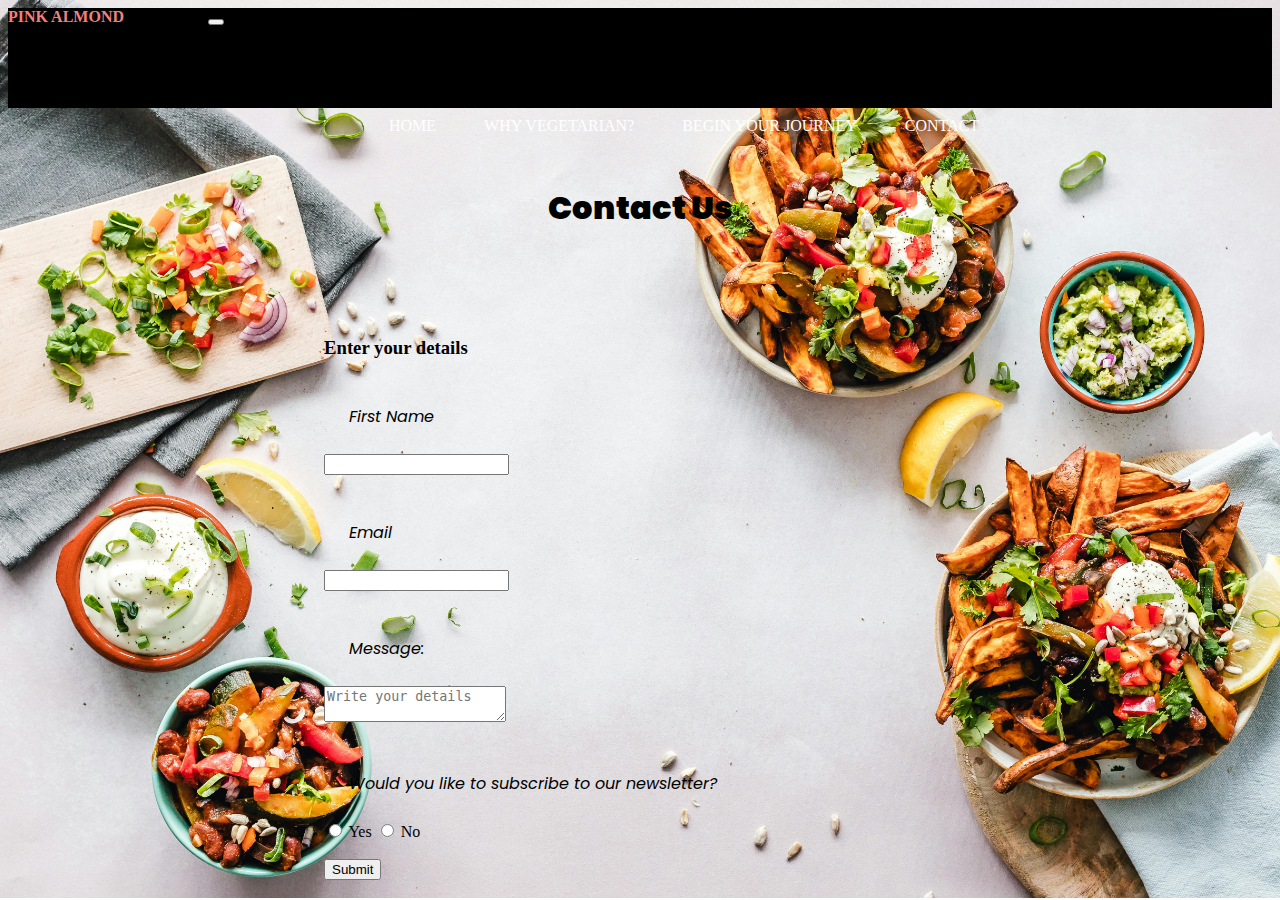
<file: contact/contact.html>
<!DOCTYPE html>
<html lang="en">
  <head>
    <meta charset="UTF-8" />
    <meta http-equiv="X-UA-Compatible" content="IE=edge" />
    <meta name="viewport" content="width=device-width, initial-scale=1.0" />
    <link
      href="https://cdn.jsdelivr.net/npm/bootstrap@5.0.2/dist/css/bootstrap.min.css"
      rel="stylesheet"
      integrity="sha384-EVSTQN3/azprG1Anm3QDgpJLIm9Nao0Yz1ztcQTwFspd3yD65VohhpuuCOmLASjC"
      crossorigin="anonymous"
    />
    <title>Contact</title>
    <link rel="stylesheet" href="../why/style.css" />
  </head>
  <body class="">
<header class="bg-dark">
  <!-- Responsive Navbar -->
  <nav class="navbar navbar-expand-lg navbar-dark bg-dark" style="
    padding-top: 0px;
    padding-bottom: 0px;
    height: 100px;
">
    <a class="navbar-brand" href="#">PINK ALMOND</a>
    <button class="navbar-toggler" type="button" data-bs-toggle="collapse" data-bs-target="#navbarNav" aria-controls="navbarNav" aria-expanded="false" aria-label="Toggle navigation">
      <span class="navbar-toggler-icon"></span>
    </button>
    <div class="collapse navbar-collapse bg-dark" id="navbarNav">
      <ul class="navbar-nav ml-auto bg-dark">
        <li class="nav-item">
          <a class="nav-link" href="../index.html">HOME</a>
        </li>
        <li class="nav-item bg-dark">
          <a class="nav-link" href="../why/whyVegetarian.html">WHY VEGETARIAN?</a>
        </li>
        <li class="nav-item">
          <a class="nav-link" href="../main/plans.html">BEGIN YOUR JOURNEY</a>
        </li>
        <li class="nav-item">
          <a class="nav-link" href="#">CONTACT</a>
        </li>
      </ul>
    </div>
  </nav>
</header>

<!--     <header>
      <!--Navbar-->
<!--       <nav class="navbar-dark">
        <ul>
          <li><a href="../index.html">Home</a></li>
          <li><a href="../why/whyVegetarian.html">Why Vegetarian?</a></li>
          <li><a href="../main/plans.html">Begin Your Journey</a></li>
          <li><a href="#">Contact</a></li>
        </ul>
      </nav>
    </header> --> 
    <!--Heading Contact us-->
    <div class="bg-dark">
      <h1 class="text-white text-center">Contact Us</h1>
    </div>

<!--     <main class="">
      <img
        src="foodies.jpg"
        alt="picture written food is bae"
        class="footer p-0"
      />

      <img
        src="balance.jpg"
        alt="picture written balance your life"
        class="footer p-0"
      />
    </main> -->
    <!--Contact Details-->
    <footer class="balance  text-black">
      <h3 class="text-center">Enter your details</h3>

      <p><label for="name" class="col-2 col-form-label">First Name</label></p>
      <input type="text" class="form-control p-2" id="name" />

      <p><label for="email" class="col-sm-2 col-form-label">Email</label></p>
      <input type="email" class="form-control p-3" id="email" />

      <p>
        <label for="message" class="col-sm-2 col-form-label">Message:</label>
      </p>
      <textarea
        name="message"
        class="form-control"
        tabindex="4"
        placeholder="Write your details"
        required
        id="message"
      ></textarea>
      <p>Would you like to subscribe to our newsletter?</p>
      <input class="form-check-input" type="radio" name="yes" id="yes" />
      <label class="form-check-label" for="yes"> Yes </label>

      <input class="form-check-input" type="radio" name="no" id="no" />
      <label class="form-check-label" for="no"> No </label>
      <br />
      <br />
      <input type="submit" value="Submit" class="d-flex" />
    </footer>
<script src="https://code.jquery.com/jquery-3.6.0.min.js"></script>
<script src="https://cdn.jsdelivr.net/npm/bootstrap@5.0.2/dist/js/bootstrap.bundle.min.js"></script>
  </body>
</html>
</file>
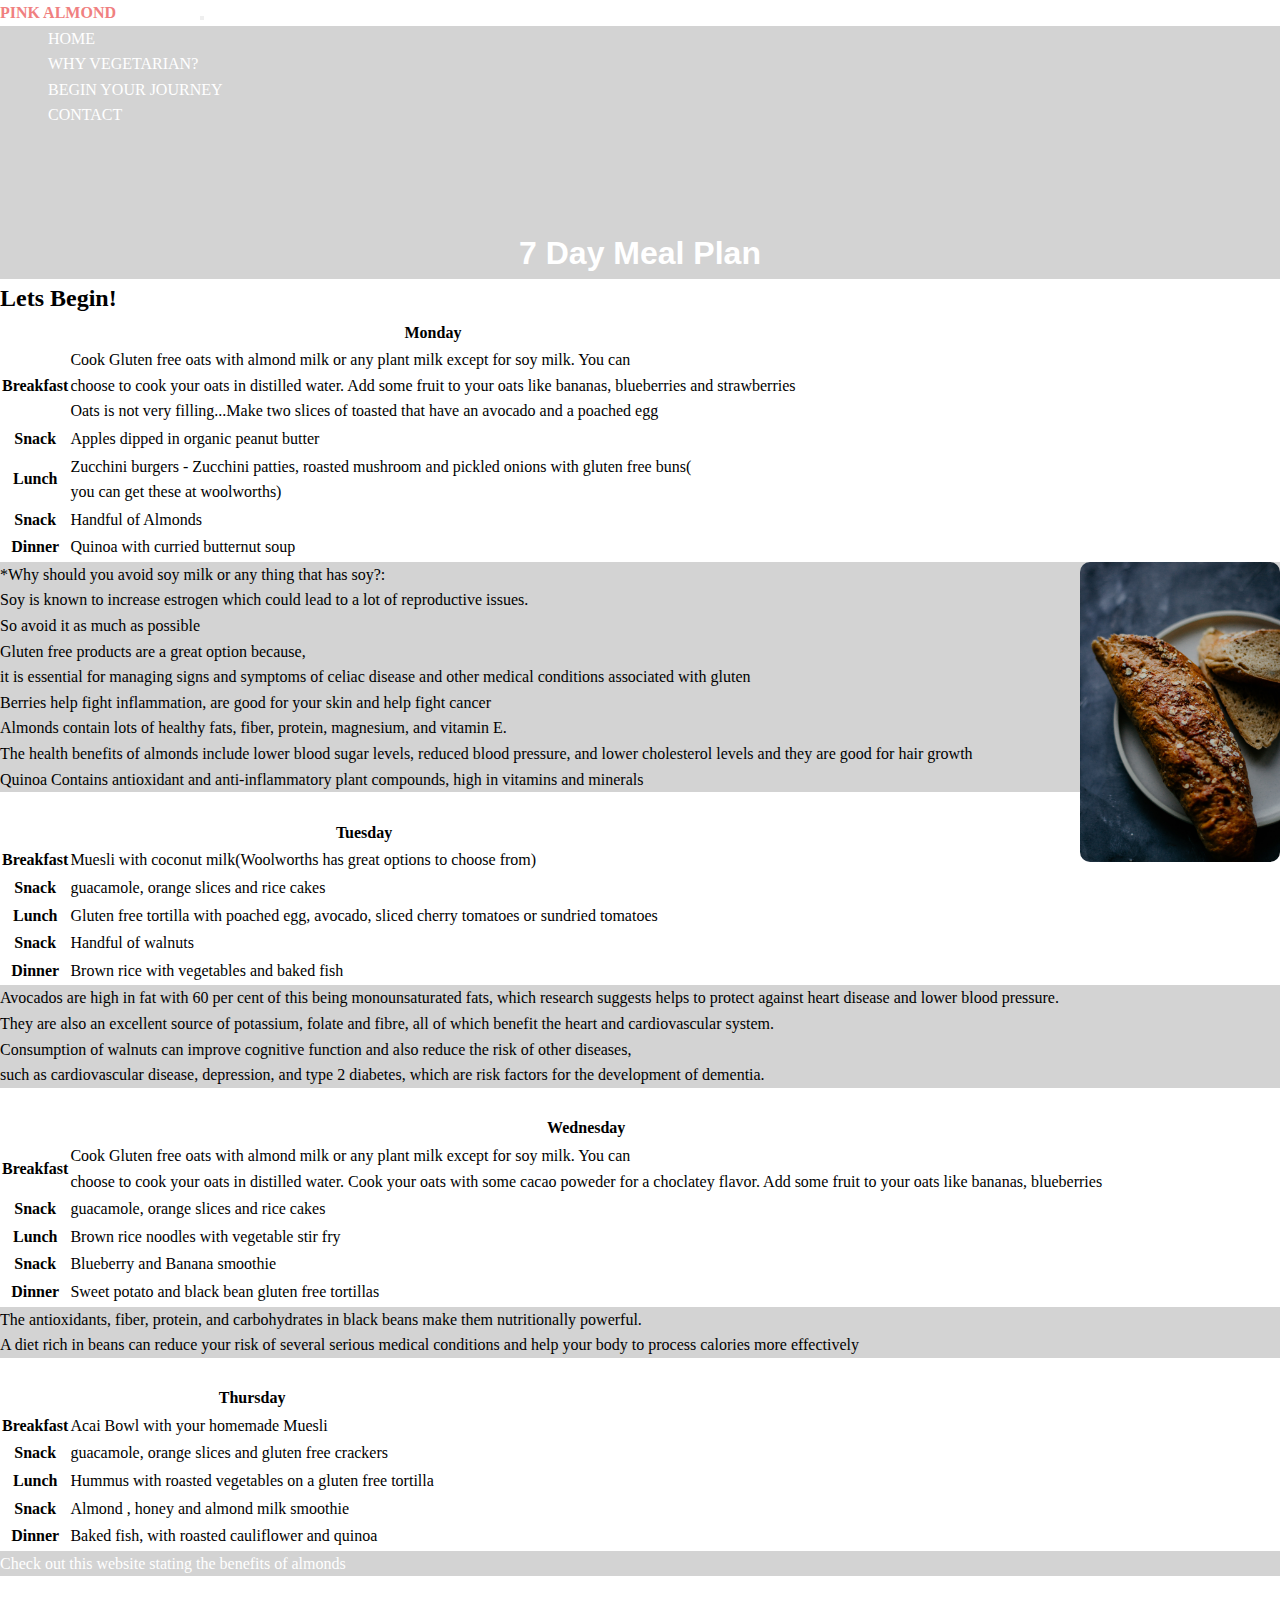
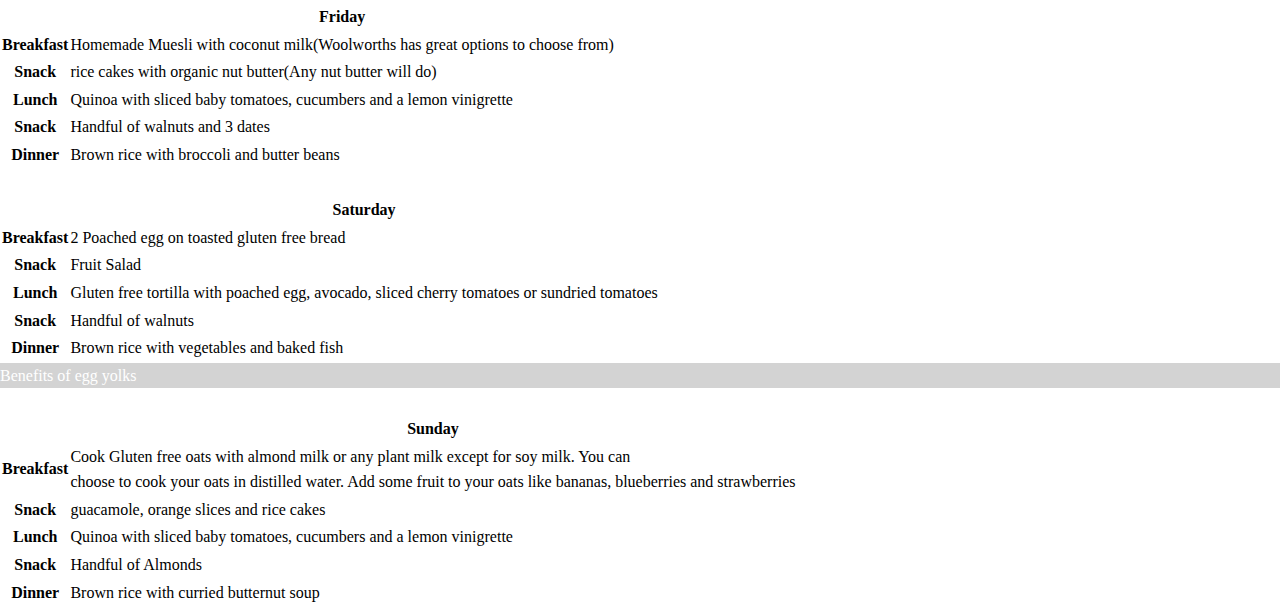
<file: main/meals.html>
<!DOCTYPE html>
<html lang="en">
<head>
    <meta charset="UTF-8">
    <meta http-equiv="X-UA-Compatible" content="IE=edge">
    <meta name="viewport" content="width=device-width, initial-scale=1.0">
    <link href="https://cdn.jsdelivr.net/npm/bootstrap@5.0.2/dist/css/bootstrap.min.css" rel="stylesheet" integrity="sha384-EVSTQN3/azprG1Anm3QDgpJLIm9Nao0Yz1ztcQTwFspd3yD65VohhpuuCOmLASjC" crossorigin="anonymous">
    <title>7 Day Meal Plan</title>
    <link rel ="stylesheet" href ="../style.css">
</head>
<body>
<!--  <header> -->
  <!--7 Day Meal Plan Navbar-->
<!--     <nav class="" >
        <ul>
            <li><a href="../index.html">Home</a></li>
            <li><a href="../why/whyVegetarian.html">Why Vegetarian?</a></li>
            <li><a href="./plans.html">Begin Your Journey</a></li>
            <li><a href="../contact/contact.html">Contact</a></li>
            
        </ul>
    </nav>
 </header> -->
<header class="bg-dark head">
  <!-- Responsive Navbar -->
  <nav class="navbar navbar-expand-lg navbar-dark bg-dark">
    <a class="navbar-brand" href="#">PINK ALMOND</a>
    <button class="navbar-toggler" type="button" data-bs-toggle="collapse" data-bs-target="#navbarNav" aria-controls="navbarNav" aria-expanded="false" aria-label="Toggle navigation">
      <span class="navbar-toggler-icon"></span>
    </button>
    <div class="collapse navbar-collapse bg-dark" id="navbarNav">
      <ul class="navbar-nav ml-auto bg-dark">
        <li class="nav-item">
          <a class="nav-link" href="../index.html">HOME</a>
        </li>
        <li class="nav-item bg-dark">
          <a class="nav-link" href="../why/whyVegetarian.html">WHY VEGETARIAN?</a>
        </li>
        <li class="nav-item">
          <a class="nav-link" href="./main/plans.html">BEGIN YOUR JOURNEY</a>
        </li>
        <li class="nav-item">
          <a class="nav-link" href="../contact/contact.html">CONTACT</a>
        </li>
      </ul>
    </div>
  </nav>
</header>
 <div class ="bg-dark">
    <h1 class ="text-white p-5 text-center">7 Day Meal Plan</h1>
    
         </div>

         <section class ="pt-5 ">
          <h2 class ="text-center p-3">Lets Begin!</h2>
            <table class="table table-striped ">
                <thead>
                  <tr class="border">
                    <th scope="col"></th>
                    <!--First Day-->
                    <th scope="col" class ="text-center fs-5">Monday</th>
                    
                  </tr>
                </thead>
                <tbody>
                  <tr>
                    <th scope="row">Breakfast</th>
                    <td class ="fst-italic">Cook Gluten free oats with almond milk or any plant milk except for soy milk. You can<br>
                    choose to cook your oats in distilled water. Add some fruit to your oats like bananas, blueberries and strawberries <br>
                    Oats is not very filling...Make two slices of toasted that have an avocado and a poached egg </td>
                    
                  </tr>
                  <tr>
                    <th scope="row">Snack</th>
                    <td class ="fst-italic">Apples dipped in organic peanut butter</td>
                    
                  </tr>
                  <tr>
                    <th scope="row">Lunch</th>
                    <td class ="fst-italic">Zucchini burgers - Zucchini patties, roasted mushroom and pickled onions with gluten free buns(<br>you can get these at woolworths)</td>
                  </tr>
                  <tr>
                    <th scope="row">Snack</th>
                    <td class ="fst-italic">Handful of Almonds</td>
                    
                  </tr>
                  <tr>
                    <th scope="row">Dinner</th>
                    <td class ="fst-italic">Quinoa with curried butternut soup</td>
                    
                  </tr>
                </tbody>
              </table>
              <div class ="col-12 p-4">
                
  <img src ="./images/bread.jpg" alt ="picture of bread" >         
<p>*Why should you avoid soy milk or any thing that has soy?:<br>
Soy is known to increase estrogen which could lead to a lot of reproductive issues.<br>
So avoid it as much as possible</p>
<p>Gluten free products are a great option because, <br>
    it is essential for managing signs and symptoms of celiac disease and other medical conditions associated with gluten</p>
    <p>Berries help fight inflammation, are good for your skin and help fight cancer</p>
    <p>Almonds contain lots of healthy fats, fiber, protein, magnesium, and vitamin E. <br>
        The health benefits of almonds include lower blood sugar levels, reduced blood pressure, and lower cholesterol levels and they are good for hair growth</p>
        <p>Quinoa Contains antioxidant and anti-inflammatory plant compounds, high in vitamins and minerals</p>
              </div >
<br>
              <table class="table table-striped pt-5">
                <thead>
                  <tr>
                    <th scope="col"></th>
                    <!--Second Day-->
                    <th scope="col" class ="text-center fs-5">Tuesday</th>
                    
                  </tr>
                </thead>
                <tbody>
                  <tr>
                    <th scope="row">Breakfast</th>
                    <td class ="fst-italic">Muesli with coconut milk(Woolworths has great options to choose from) </td>
                    
                  </tr>
                  <tr>
                    <th scope="row">Snack</th>
                    <td>guacamole, orange slices and rice cakes</td>
                    
                  </tr>
                  <tr>
                    <th scope="row">Lunch</th>
                    <td class ="fst-italic">Gluten free tortilla with poached egg, avocado, sliced cherry tomatoes or sundried tomatoes</td>
                  </tr>
                  <tr>
                    <th scope="row">Snack</th>
                    <td class ="fst-italic">Handful of walnuts</td>
                    
                  </tr>
                  <tr>
                    <th scope="row">Dinner</th>
                    <td class ="fst-italic">Brown rice with vegetables and baked fish</td>
                    
                  </tr>
                </tbody>
              </table>
              <div class ="col-12 p-4">
<p>Avocados are high in fat with 60 per cent of this being monounsaturated fats, which research suggests helps to protect against heart disease and lower blood pressure.<br>
     They are also an excellent source of potassium, folate and fibre, all of which benefit the heart and cardiovascular system.
</p>
<p>Consumption of walnuts can improve cognitive function and also reduce the risk of other diseases,<br> such as cardiovascular disease, depression, and type 2 diabetes, which are risk factors for the development of dementia.</p>

              </div>
              <br>

              <table class="table table-striped pt-5">
                <thead>
                  <tr>
                    <th scope="col"></th>
                    <!--Third Day-->
                    <th scope="col" class ="text-center fs-5">Wednesday</th>
                    
                  </tr>
                </thead>
                <tbody>
                  <tr>
                    <th scope="row">Breakfast</th>
                    <td class ="fst-italic">Cook Gluten free oats with almond milk or any plant milk except for soy milk. You can<br>
                        choose to cook your oats in distilled water. Cook your oats with some cacao poweder for a choclatey flavor. Add some fruit to your oats like bananas, blueberries <br>
                        </td>
                    
                  </tr>
                  <tr>
                    <th scope="row">Snack</th>
                    <td class ="fst-italic">guacamole, orange slices and rice cakes</td>
                    
                  </tr>
                  <tr>
                    <th scope="row">Lunch</th>
                    <td class ="fst-italic">Brown rice noodles with vegetable stir fry</td>
                  </tr>
                  <tr>
                    <th scope="row">Snack</th>
                    <td class ="fst-italic">Blueberry and Banana smoothie</td>
                    
                  </tr>
                  <tr>
                    <th scope="row">Dinner</th>
                    <td class ="fst-italic">Sweet potato and black bean gluten free tortillas</td>
                    
                  </tr>
                </tbody>
              </table>
              <div class =" col-12 p-4">
                <p>The antioxidants, fiber, protein, and carbohydrates in black beans make them nutritionally powerful.<br>
                    A diet rich in beans can reduce your risk of several serious medical conditions and help your body to process calories more effectively</p>
              </div>
<br>
              <table class="table table-striped">
                <thead>
                  <tr>
                    <th scope="col"></th>
                    <!--Fourth Day-->
                    <th scope="col" class ="text-center fs-5">Thursday</th>
                    
                  </tr>
                </thead>
                <tbody>
                  <tr>
                    <th scope="row">Breakfast</th>
                    <td class ="fst-italic">Acai Bowl with your homemade Muesli </td>
                    
                  </tr>
                  <tr>
                    <th scope="row">Snack</th>
                    <td class="fst-italic">guacamole, orange slices and gluten free crackers</td>
                    
                  </tr>
                  <tr>
                    <th scope="row">Lunch</th>
                    <td class ="fst-italic">Hummus with roasted vegetables on a gluten free tortilla</td>
                  </tr>
                  <tr>
                    <th scope="row">Snack</th>
                    <td class ="fst-italic">Almond , honey and almond milk smoothie</td>
                    
                  </tr>
                  <tr>
                    <th scope="row">Dinner</th>
                    <td class ="fst-italic"> Baked fish, with roasted cauliflower and quinoa</td>
                    
                  </tr>
                </tbody>
              </table>
              <div class =" col-12 text-dark p-4">
<a href ="https://www.health.com/food/health-benefits-almonds" target ="_blank" class ="text-dark">Check out this website stating the benefits of almonds</a>
              </div>
<br>
              <table class="table table-striped">
                <thead>
                  <tr>
                    <th scope="col"></th>
                    <!--Fifth Day-->
                    <th scope="col" class ="text-center fs-5">Friday</th>
                    
                  </tr>
                </thead>
                <tbody>
                  <tr>
                    <th scope="row">Breakfast</th>
                    <td class ="fst-italic">Homemade Muesli with coconut milk(Woolworths has great options to choose from) </td>
                    
                  </tr>
                  <tr>
                    <th scope="row">Snack</th>
                    <td class ="fst-italic">rice cakes with organic nut butter(Any nut butter will do)</td>
                    
                  </tr>
                  <tr>
                    <th scope="row">Lunch</th>
                    <td class ="fst-italic">Quinoa with sliced baby tomatoes, cucumbers and a lemon vinigrette</td>
                  </tr>
                  <tr>
                    <th scope="row">Snack</th>
                    <td class ="fst-italic">Handful of walnuts and 3 dates</td>
                    
                  </tr>
                  <tr>
                    <th scope="row">Dinner</th>
                    <td class ="fst-italic">Brown rice with broccoli and butter beans</td>
                    
                  </tr>
                </tbody>
              </table>
<br>
              <table class="table table-striped">
                <thead>
                  <tr>
                    <th scope="col"></th>
                    <!--Sixth Day-->
                    <th scope="col" class ="text-center fs-5">Saturday</th>
                    
                  </tr>
                </thead>
                <tbody>
                  <tr>
                    <th scope="row">Breakfast</th>
                    <td class ="fst-italic">2 Poached egg on toasted gluten free bread </td>
                    
                  </tr>
                  <tr>
                    <th scope="row">Snack</th>
                    <td class ="fst-italic">Fruit Salad</td>
                    
                  </tr>
                  <tr>
                    <th scope="row">Lunch</th>
                    <td class ="fst-italic">Gluten free tortilla with poached egg, avocado, sliced cherry tomatoes or sundried tomatoes</td>
                  </tr>
                  <tr>
                    <th scope="row">Snack</th>
                    <td class ="fst-italic">Handful of walnuts</td>
                    
                  </tr>
                  <tr>
                    <th scope="row">Dinner</th>
                    <td  class ="fst-italic">Brown rice with vegetables and baked fish</td>
                    
                  </tr>
                </tbody>
              </table>
              <div class =" col-12 p-4">
                <a href ="https://www.medicinenet.com/what_is_in_an_egg_yolk/article.htm" target="_blank" class ="text-success"> Benefits of egg yolks
                  </a>
              </div>
<br>
              <table class="table table-striped">
                <thead>
                  <tr>
                    <th scope="col"></th>
                    <!--Seventh Day-->
                    <th scope="col" class ="text-center fs-5">Sunday</th>
                    
                  </tr>
                </thead>
                <tbody>
                  <tr>
                    <th scope="row">Breakfast</th>
                    <td class ="fst-italic">Cook Gluten free oats with almond milk or any plant milk except for soy milk. You can<br>
                        choose to cook your oats in distilled water. Add some fruit to your oats like bananas, blueberries and strawberries </td>
                    
                  </tr>
                  <tr>
                    <th scope="row">Snack</th>
                    <td class ="fst-italic">guacamole, orange slices and rice cakes</td>
                    
                  </tr>
                  <tr>
                    <th scope="row">Lunch</th>
                    <td  class ="fst-italic">Quinoa with sliced baby tomatoes, cucumbers and a lemon vinigrette</td>
                  </tr>
                  <tr>
                    <th scope="row">Snack</th>
                    <td  class ="fst-italic">Handful of Almonds</td>
                    
                  </tr>
                  <tr>
                    <th scope="row">Dinner</th>
                    <td  class ="fst-italic">Brown rice with curried butternut soup</td>
                    
                  </tr>
                </tbody>
              </table>

             
         </section>
<script src="https://code.jquery.com/jquery-3.6.0.min.js"></script>
<script src="https://cdn.jsdelivr.net/npm/bootstrap@5.0.2/dist/js/bootstrap.bundle.min.js"></script>
</body>
 
</html>
</file>
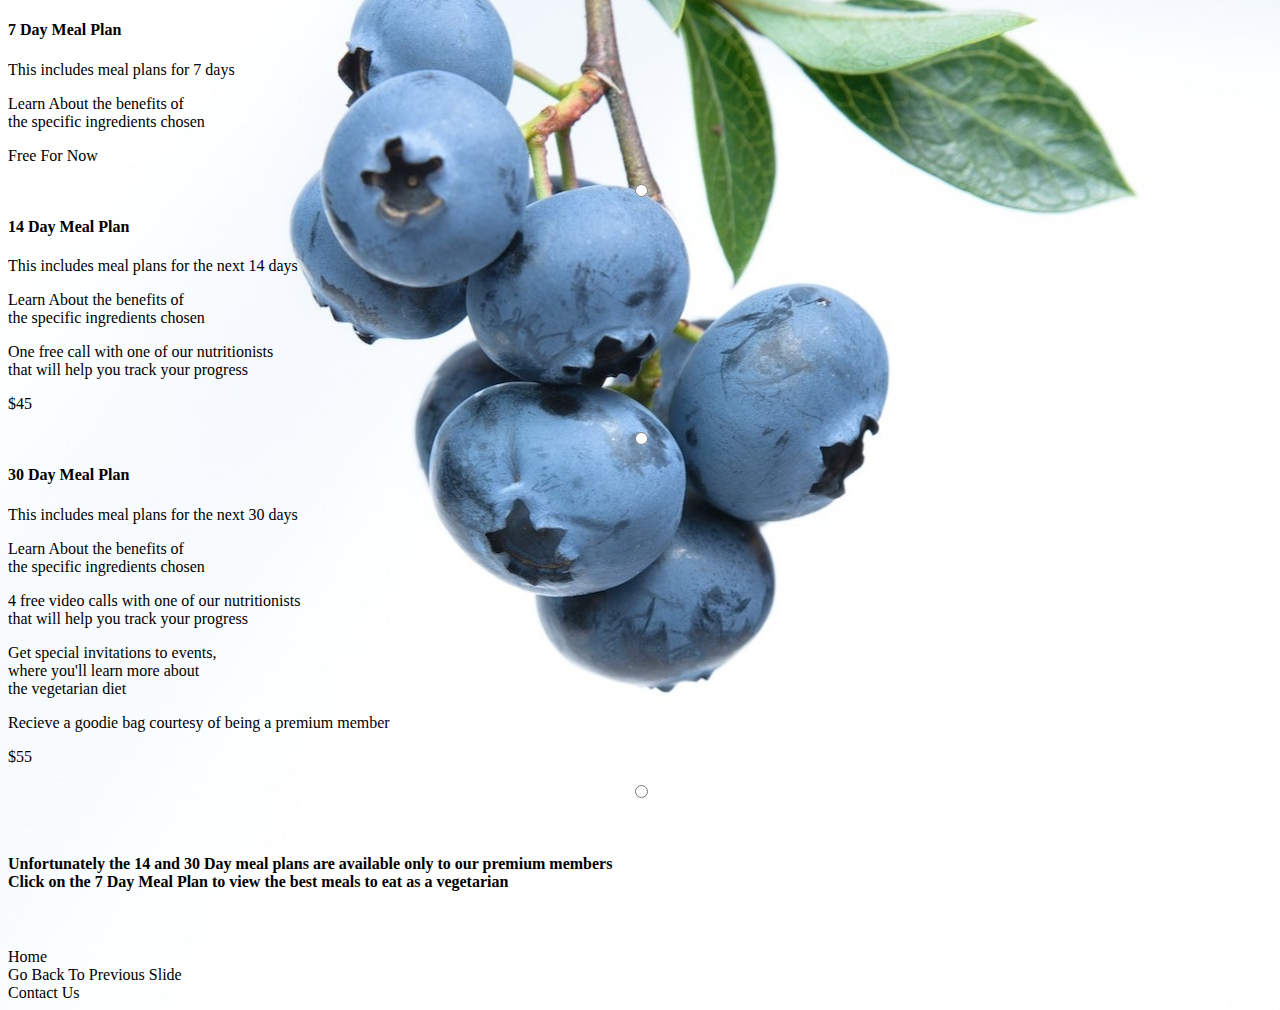
<file: main/plans.html>
<!DOCTYPE html>
<html lang="en">
  <head>
    <meta charset="UTF-8" />
    <meta http-equiv="X-UA-Compatible" content="IE=edge" />
    <meta name="viewport" content="width=device-width, initial-scale=1.0" />
    <link
      href="https://cdn.jsdelivr.net/npm/bootstrap@5.0.2/dist/css/bootstrap.min.css"
      rel="stylesheet"
      integrity="sha384-EVSTQN3/azprG1Anm3QDgpJLIm9Nao0Yz1ztcQTwFspd3yD65VohhpuuCOmLASjC"
      crossorigin="anonymous"
    />
    <title>Become a vegetarian</title>
    <link rel="stylesheet" href="style.css" />
  </head>
  <body class="image">
    <!--7 Day Meal Plan-->
    <div class="container pt-5">
      <div class="row">
        <div class="col-4">
          <div class="card card1">
            <h4 class="text-center fst-italic pt-3">
              <a href="meals.html" target="_blank">7 Day Meal Plan</a>
            </h4>
            <div class="text-center">
              <a href="meals.html" target="_blank"><p>This includes meal plans for 7 days</p>
              <p>
                Learn About the benefits of <br />
                the specific ingredients chosen
              </p></a>
              <p class="text-center">Free For Now</p>

              <div class="form-check radio">
                <input
                  class="form-check-input"
                  type="radio"
                  name="radio7days"
                  id="radio7days"
                />
                <label class="form-check-label" for="radio7days"> </label>
              </div>
            </div>
          </div>
        </div>
        <!--14 Day Meal Plan-->
        <div class="col-4">
          <div class="card card2">
            <h4 class="text-center fst-italic">14 Day Meal Plan</h4>

            <div class="picture1 text-center">
              <p>This includes meal plans for the next 14 days</p>
              <p>
                Learn About the benefits of <br />
                the specific ingredients chosen
              </p>
              <p>
                One free call with one of our nutritionists <br />
                that will help you track your progress
              </p>
              <p class="text-center">$45</p>
              <div class="form-check radio">
                <input
                  class="form-check-input"
                  type="radio"
                  name="radio14days"
                  id="radio14days"
                />
                <label class="form-check-label" for="radio14days"> </label>
              </div>
            </div>
          </div>
        </div>
        <!--30 Day Meal Plan-->
        <div class="col-4">
          <div class="card card2">
            <h4 class="text-center fst-italic">30 Day Meal Plan</h4>

            <div class="picture1 text-center">
              <p>This includes meal plans for the next 30 days</p>
              <p>
                Learn About the benefits of <br />
                the specific ingredients chosen
              </p>
              <p>
                4 free video calls with one of our nutritionists <br />
                that will help you track your progress
              </p>
              <p>
                Get special invitations to events,<br />where you'll learn more
                about <br />the vegetarian diet
              </p>
              <p>Recieve a goodie bag courtesy of being a premium member</p>
              <p class="text-center">$55</p>
              <div class="form-check radio">
                <input
                  class="form-check-input"
                  type="radio"
                  name="radio30days"
                  id="radio30days"
                />
                <label class="form-check-label" for="radio30days"> </label>
              </div>
            </div>
          </div>
        </div>
      </div>
    </div>
    <br />
    <br />

    <div class="container">
      <div class="row">
        <div class="col-12">
          <div class="">
            <h4 class="text-center fst-italic">
              Unfortunately the 14 and 30 Day meal plans are available only to
              our premium members<br />
              Click on the 7 Day Meal Plan to view the best meals to eat as a
              vegetarian
            </h4>
          </div>
        </div>
      </div>
    </div>

    <br />
    <br />
    <div class="text-center p-3 text-primary">
      <a href="../index.html">Home</a>
    </div>
    <div class="text-center p-3 text-primary">
      <a href="../why/whyVegetarian.html">Go Back To Previous Slide</a>
    </div>

    <div class="text-center p-3 text-primary">
      <a href="../contact/contact.html">Contact Us</a>
    </div>
  </body>
</html>
</file>
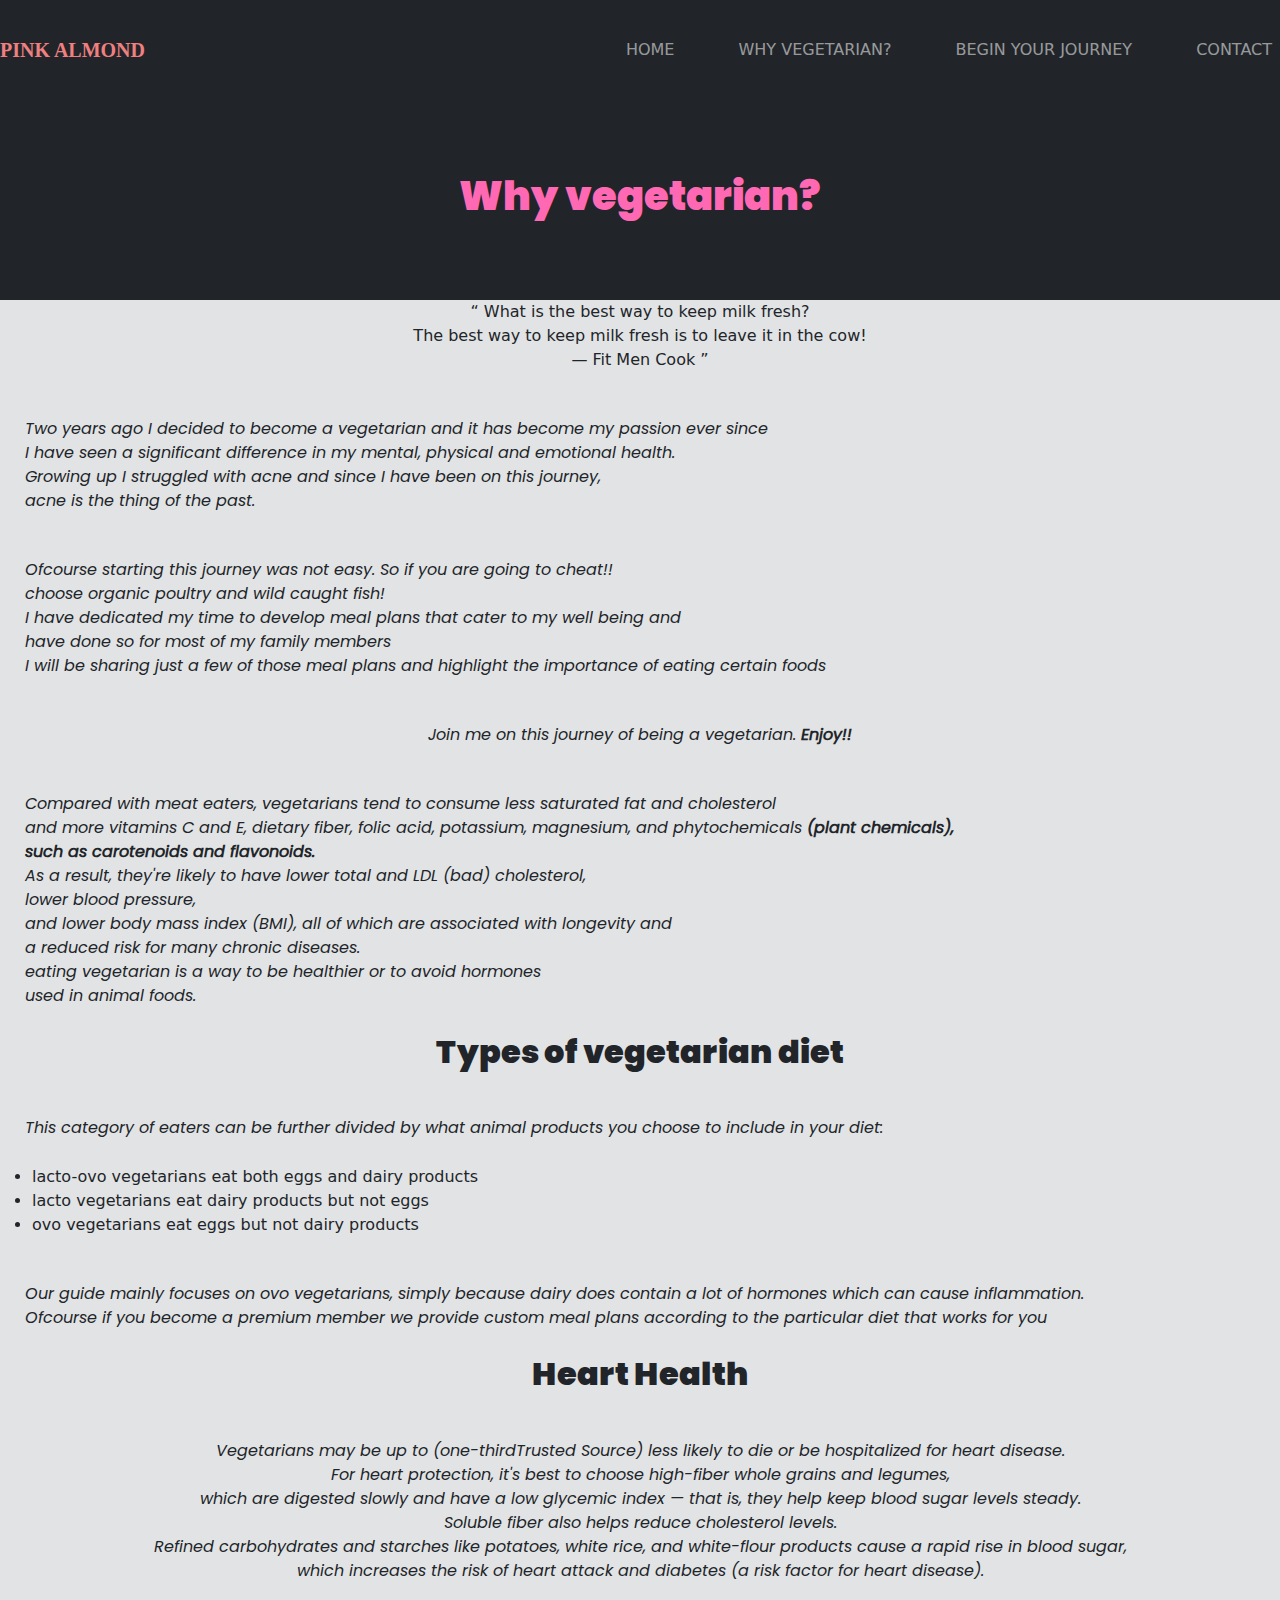
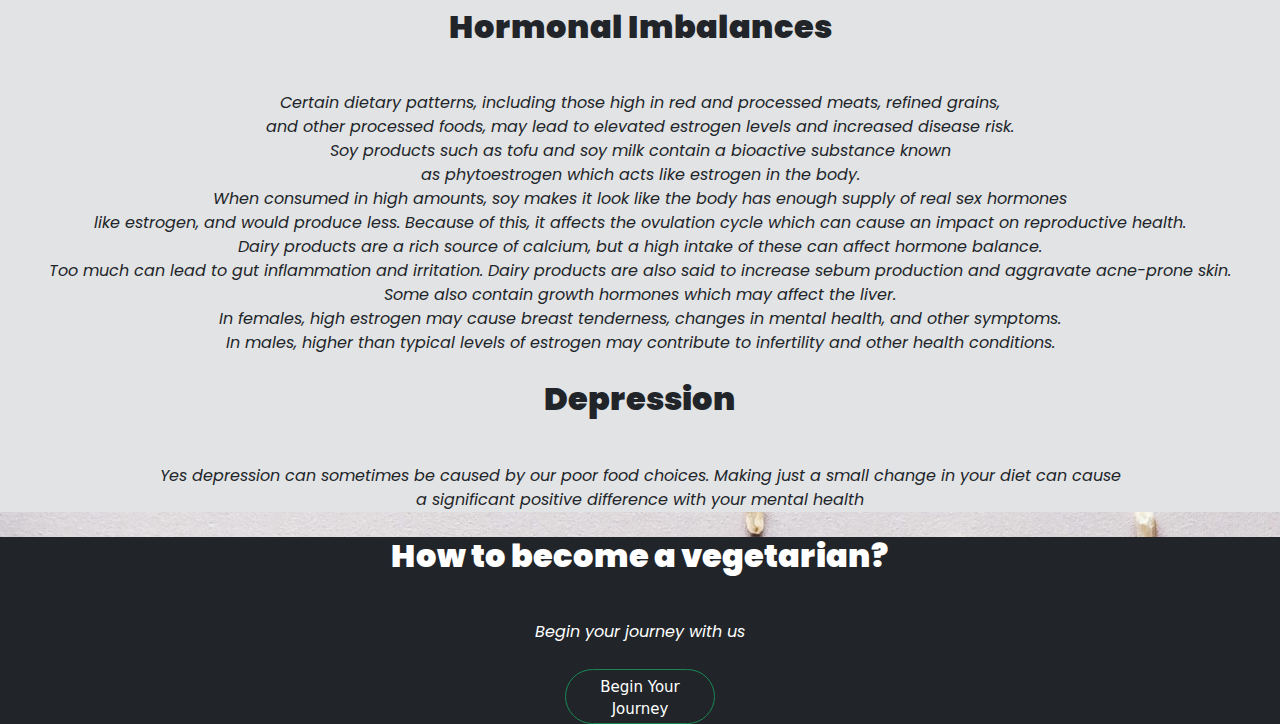
<file: why/whyVegetarian.html>
<!DOCTYPE html>
<html lang="en">
  <head>
    <meta charset="UTF-8" />
    <meta http-equiv="X-UA-Compatible" content="IE=edge" />
    <meta name="viewport" content="width=device-width, initial-scale=1.0" />
    <link
      href="https://cdn.jsdelivr.net/npm/bootstrap@5.0.2/dist/css/bootstrap.min.css"
      rel="stylesheet"
      integrity="sha384-EVSTQN3/azprG1Anm3QDgpJLIm9Nao0Yz1ztcQTwFspd3yD65VohhpuuCOmLASjC"
      crossorigin="anonymous"
    />
<link href="https://cdn.jsdelivr.net/npm/bootstrap@5.3.0/dist/css/bootstrap.min.css" rel="stylesheet">
    <title>Why Vegetarian</title>
    <link rel="stylesheet" href="style.css" />
  </head>
  <body class="why">
<!--     <header>
      <!--Why Vegetarian Navbar-->
<!--       <nav class="navbar-dark">
        <ul>
          <li><a href="../index.html">Home</a></li>
          <li><a href="#">Why Vegetarian?</a></li>
          <li><a href="../main/plans.html">Begin Your Journey</a></li>
          <li><a href="../contact/contact.html">Contact</a></li>
        </ul>
      </nav>
    </header> --> 
<header class="bg-dark ">
  <!-- Responsive Navbar -->
  <nav class="navbar navbar-expand-lg navbar-dark bg-dark" style="
    padding-top: 0px;
    padding-bottom: 0px;
    height: 100px;
">
    <a class="navbar-brand" href="#">PINK ALMOND</a>
    <button class="navbar-toggler" type="button" data-bs-toggle="collapse" data-bs-target="#navbarNav" aria-controls="navbarNav" aria-expanded="false" aria-label="Toggle navigation">
      <span class="navbar-toggler-icon"></span>
    </button>
    <div class="collapse navbar-collapse bg-dark" id="navbarNav">
      <ul class="navbar-nav ms-auto bg-dark">
        <li class="nav-item">
          <a class="nav-link" href="../index.html">HOME</a>
        </li>
        <li class="nav-item bg-dark">
          <a class="nav-link" href="#">WHY VEGETARIAN?</a>
        </li>
        <li class="nav-item">
          <a class="nav-link" href="../main/plans.html">BEGIN YOUR JOURNEY</a>
        </li>
        <li class="nav-item">
          <a class="nav-link" href="../contact/contact.html">CONTACT</a>
        </li>
      </ul>
    </div>
  </nav>
</header> 

    <!--Why Vegetarian Title-->
    <div class="bg-dark">
<!--This was originally class= text-white-->
      <h1 class="custom-color-1">Why vegetarian?</h1>
    </div>
    <section class="bg-secondary-subtle">
        <!--Quote-->
      <figcaption class="text-center">
        <q>
          What is the best way to keep milk fresh?<br />
          The best way to keep milk fresh is to leave it in the cow!<br />
          &mdash; Fit Men Cook
        </q>
      </figcaption>
      <!--Summary about my passion-->
      <p>
        Two years ago I decided to become a vegetarian and it has become my
        passion ever since<br />
        I have seen a significant difference in my mental, physical and
        emotional health. <br />
        Growing up I struggled with acne and since I have been on this journey,<br/>
        acne is the thing of the past.<br />
      </p>
      <p>
        Ofcourse starting this journey was not easy. So if you are going to
        cheat!!<br/> choose organic poultry and wild caught fish!<br />
        I have dedicated my time to develop meal plans that cater to my well
        being and <br/> have done so for most of my family members<br />
        I will be sharing just a few of those meal plans and highlight the
        importance of eating certain foods<br />
      </p>

      <p class="text-center">
        Join me on this journey of being a vegetarian. <strong>Enjoy!!</strong>
      </p>
      <p>
        Compared with meat eaters, vegetarians tend to consume less saturated
        fat and cholesterol <br/> and more vitamins C and E, dietary fiber, folic
        acid, potassium, magnesium, and phytochemicals <strong>(plant chemicals),<br/> such
        as carotenoids and flavonoids.<br /></strong>
        As a result, they're likely to have lower total and LDL (bad)
        cholesterol,<br/> lower blood pressure,<br/> and lower body mass index (BMI), all
        of which are associated with longevity and <br/> a reduced risk for many
        chronic diseases.<br />
        eating vegetarian is a way to be healthier or to avoid hormones <br/>used in
        animal foods.
      </p>

      <!--Types of vegeterians-->
      <h2 class="text-center">Types of vegetarian diet</h2>
      <p>
        This category of eaters can be further divided by what animal products
        you choose to include in your diet:
      </p>

      <ul>
        <li>lacto-ovo vegetarians eat both eggs and dairy products</li>
        <li>lacto vegetarians eat dairy products but not eggs</li>
        <li>ovo vegetarians eat eggs but not dairy products</li>
      </ul>

      <p>
        Our guide mainly focuses on ovo vegetarians, simply because dairy does
        contain a lot of hormones which can cause inflammation. <br />
        Ofcourse if you become a premium member we provide custom meal plans
        according to the particular diet that works for you
      </p>
      <!--Heart Health-->
      <h2 class="text-center">Heart Health</h2>

      <p class="text-center">
        Vegetarians may be up to (one-thirdTrusted Source) less likely to die or
        be hospitalized for heart disease.<br />
        For heart protection, it's best to choose high-fiber whole grains and
        legumes,<br />
        which are digested slowly and have a low glycemic index — that is, they
        help keep blood sugar levels steady.<br />
        Soluble fiber also helps reduce cholesterol levels.<br />
        Refined carbohydrates and starches like potatoes, white rice, and
        white-flour products cause a rapid rise in blood sugar,<br />
        which increases the risk of heart attack and diabetes (a risk factor for
        heart disease).
      </p>
      <!--Hormonal Imbalances-->
      <h2 class="text-center">Hormonal Imbalances</h2>
      <p class="text-center">
        Certain dietary patterns, including those high in red and processed
        meats, refined grains,<br />
        and other processed foods, may lead to elevated estrogen levels and
        increased disease risk.<br />
        Soy products such as tofu and soy milk contain a bioactive substance
        known<br />
        as phytoestrogen which acts like estrogen in the body.<br />

        When consumed in high amounts, soy makes it look like the body has
        enough supply of real sex hormones<br />
        like estrogen, and would produce less. Because of this, it affects the
        ovulation cycle which can cause an impact on reproductive health.<br />

        Dairy products are a rich source of calcium, but a high intake of these
        can affect hormone balance.<br />
        Too much can lead to gut inflammation and irritation. Dairy products are
        also said to increase sebum production and aggravate acne-prone skin.<br />
        Some also contain growth hormones which may affect the liver.<br />
        In females, high estrogen may cause breast tenderness, changes in mental
        health, and other symptoms.<br />
        In males, higher than typical levels of estrogen may contribute to
        infertility and other health conditions.
      </p>

      <!--Depression-->
      <h2 class="text-center">Depression</h2>
      <p class="text-center">
        Yes depression can sometimes be caused by our poor food choices. Making
        just a small change in your diet can cause <br />
        a significant positive difference with your mental health
      </p>
    </section>

    <footer class="bg-dark text-white">
      <h2 class="text-center">How to become a vegetarian?</h2>
      <p class="text-center">Begin your journey with us</p>
      <button class="btn btn-success text-center"><a href="../main/plans.html">Begin Your Journey</a></button>
    </footer>
<script src="https://code.jquery.com/jquery-3.6.0.min.js"></script>
<script src="https://cdn.jsdelivr.net/npm/bootstrap@5.0.2/dist/js/bootstrap.bundle.min.js"></script>
  </body>
</html>
</file>
<file: why/style.css>
/*
.container{
    
    height: 100%;
    width:auto;
    
}
*/

img {
  max-width: 100%;
}

.nav-link{
margin-left: 3rem;
margin-top: 0;
}

.navbar-brand{
margin-top: 0;
margin-right: 5rem;
font-weight: bold;
font-family: 'Space Grotesk';


}

.navbar-dark .navbar-brand{
color: #F08080;
}

.head header{
display:flex;
justify-content: space-between;
}

.navbar-custom {
      background-color: #343a40; /* Dark background */
    }
    .navbar-custom .navbar-nav .nav-link {
      color: #fff; /* White text color */
    }
    .navbar-custom .navbar-nav .nav-link:hover {
      color: #ddd; /* Lighter color on hover */
    }
    .navbar-custom .navbar-brand {
      color: pink; /* Custom brand color */
    }
    .navbar-custom .navbar-toggler {
      border-color: rgba(255, 255, 255, 0.1); /* Toggler border color */
    }

body{
background-image: url("./healty.jpg");
background-size: cover;
background-repeat: no-repeat;
background-position: center;
}

.custom-color-1 {
    
    color: #FF69B4; /* Pink text */
}



/*
#coffee{
    
    background-image: url("lemon.jpg");
    background-size: cover;
    background-repeat: no-repeat;
    background-position: center;
    height: 100vh;
    width: 100%;
}

*/

header nav {
  background-color: black;
  background-size: cover;
  padding-bottom: 3px;
  color: white;
  width: 100%;
  height: 100%;
}

header nav ul {
  list-style: none;

  display: flex;

  justify-content: space-around;
}

div {
  height: 200px;
  display: flex;
  align-items: center;
  justify-content: center;
}

.list1 {
  text-align: center;
}

.btn {
  display: flex;
  font-size: 15px;
  width: 150px;
  height: 55px;
  margin-left: auto;
  margin-right: auto;
  background: none;
  border-radius: 30px;
}

.text {
  color: white;
  display: flex;
}

main {
  background-color: antiquewhite;
  margin-bottom: 25px;
}

@font-face {
  font-family: "cursive";
  src: url(Poppins-Italic.ttf);
}

@font-face {
  font-family: "sive";
  src: url(Poppins-Black.ttf);
}

.container {
  font-size: 20px;
}
a {
  color: white;
  text-decoration: none;
}

a:hover {
  color: green;
}

p {
  padding-top: 20px;
  margin: 25px;
  font-family: "cursive";
}

h1 {
  font-family: "sive";
  text-align: center;
}

h2 {
  font-family: "sive";
}

img {
  max-width: 50px;
  float: right;
  padding-right: 25px;
}

.footer {
  max-width: 50%;
}
/*
.right{
    max-width: 50%;
    height: 50%;
    float: right;
}
*/

.balance {
background-color: light-coral;
  height: 50%;
  width: 50%;
  padding: 10px;
  margin: auto;
color: black;
}

.center {
  text-align: center;
}
</file>
<file: style.css>
* {
  margin: 0;
  padding: 0;
}

html {
  scroll-behavior: smooth;
}

body {
  margin: 0;
  line-height: 1.6;
height: 100vh;

}
h1 {
  color: white;
  text-align: center;
  padding-top: 100px;
  font-family: Verdana, Geneva, Tahoma, sans-serif;
}

@keyframes fade-inout {
  0% {
    opacity: 1;
  }
  100% {
    opacity: 0;
  }
}

.fade-in-fade-out {
  animation: fade-inout 5s alternate;
  font-size: 2.5em;
  color: black;
}



#landing {
  background-image: url("./image/saladb.jpg");
  background-size: cover;
  background-repeat: no-repeat;
  background-position: center;
  height: 100vh;
  width: 100%;
  display: flex;
  flex-direction: column;
  justify-content: center;
}

/* For devices 400px and larger: */
@media only screen and (min-device-width: 400px) {
  #landing {
    width: 100%;
    background-image: url('./image/saladb.jpg');
  }
}

.btn {
  display: inline;
  font-size: 15px;
  width: 150px;
  height: 75px;
  margin-left: auto;
  margin-right: auto;
/*   background: none; */
  border-radius: 30px;
}

/* header nav {
 background-color: black;
  background-size: cover;
  padding-bottom: 3px;
  color: white;
  width: 100%;
  height: 100%;
}

header nav ul {
  list-style: none;

  display: flex;

  justify-content: space-around;
}
 */

.nav-link{
margin-left: 3rem;
}

.navbar-brand{
margin-right: 5rem;
font-weight: bold;
font-family: 'Space Grotesk';


}

.navbar-dark .navbar-brand{
color: #F08080;
}

.head header{
display:flex;
justify-content: space-between;
}

 .navbar-custom {
      background-color: #343a40; /* Dark background */
    }
    .navbar-custom .navbar-nav .nav-link {
      color: #fff; /* White text color */
    }
    .navbar-custom .navbar-nav .nav-link:hover {
      color: #ddd; /* Lighter color on hover */
    }
    .navbar-custom .navbar-brand {
      color: pink; /* Custom brand color */
    }
    .navbar-custom .navbar-toggler {
      border-color: rgba(255, 255, 255, 0.1); /* Toggler border color */
    }
.list {
  display: flex;
  font-size: large;

  font-family: Verdana, Geneva, Tahoma, sans-serif;
  color: white;
  margin-top: 30%;
}

/* header nav ul{
    display: flex;
    justify-content: space-between;
    align-items: center;
flex-direction: row;
    gap: 2em;
list-style: none;
text-decoration: none;
}; */

/*  nav ul{
    display: flex;
    flex-direction: row;
    gap: 2em;
    
} */

/* li{
    text-decoration: none;
    list-style: none;

}

.logo{
    margin-left: 1em;
} */



a {
  text-decoration: none;
  color: white;
}

a:hover {
  color: green;
}

img {
  max-width: 200px;
  float: right;
  border-radius: 10px;
}

div {
  background-color: lightgray;
}
</file>
<file: main/style.css>
/*
.card1 :hover {
    transform: scale(1.1);
    transition: all 0.5s ease-in;
    background-color: lightgreen;
  }
  */



  .card1  :hover{
    
    background-color: lightgreen;
  }

  .card2 :hover{
    background-color: lightcoral;
  }

 

  a:hover{
    color: black;
  }

  a{
    text-decoration: none;
    color: black;
  }

 
/*
  .j :hover {
    transform: scale(1.1);
    transition: all 0.4s ease-in;
  }

  */

  .radio{
    display: flex;
    justify-content: center;
    
  }

  

  .radio :hover{
    background-color:white;
  }

  

  
header nav{
 
  background-size: cover;
  padding-bottom: 3px;
 
  width:100%;
  height:100%;
  
  
  

}

header nav ul{
  list-style: none;
  
  display: flex;
 
  justify-content: space-around;
  
}
  .border{
    border: 1px solid black;
  }

  img{
    max-width: 200px;
    margin-left: auto;
    margin-right: auto;
  }

  .image{
    background-image: url("./images/currents.jpg");
    background-position: center;
    background-repeat: no-repeat;
    
    
    
    
    
  }

  

  

  .images{
    background-image: url("b.jpg");
  }
</file>
